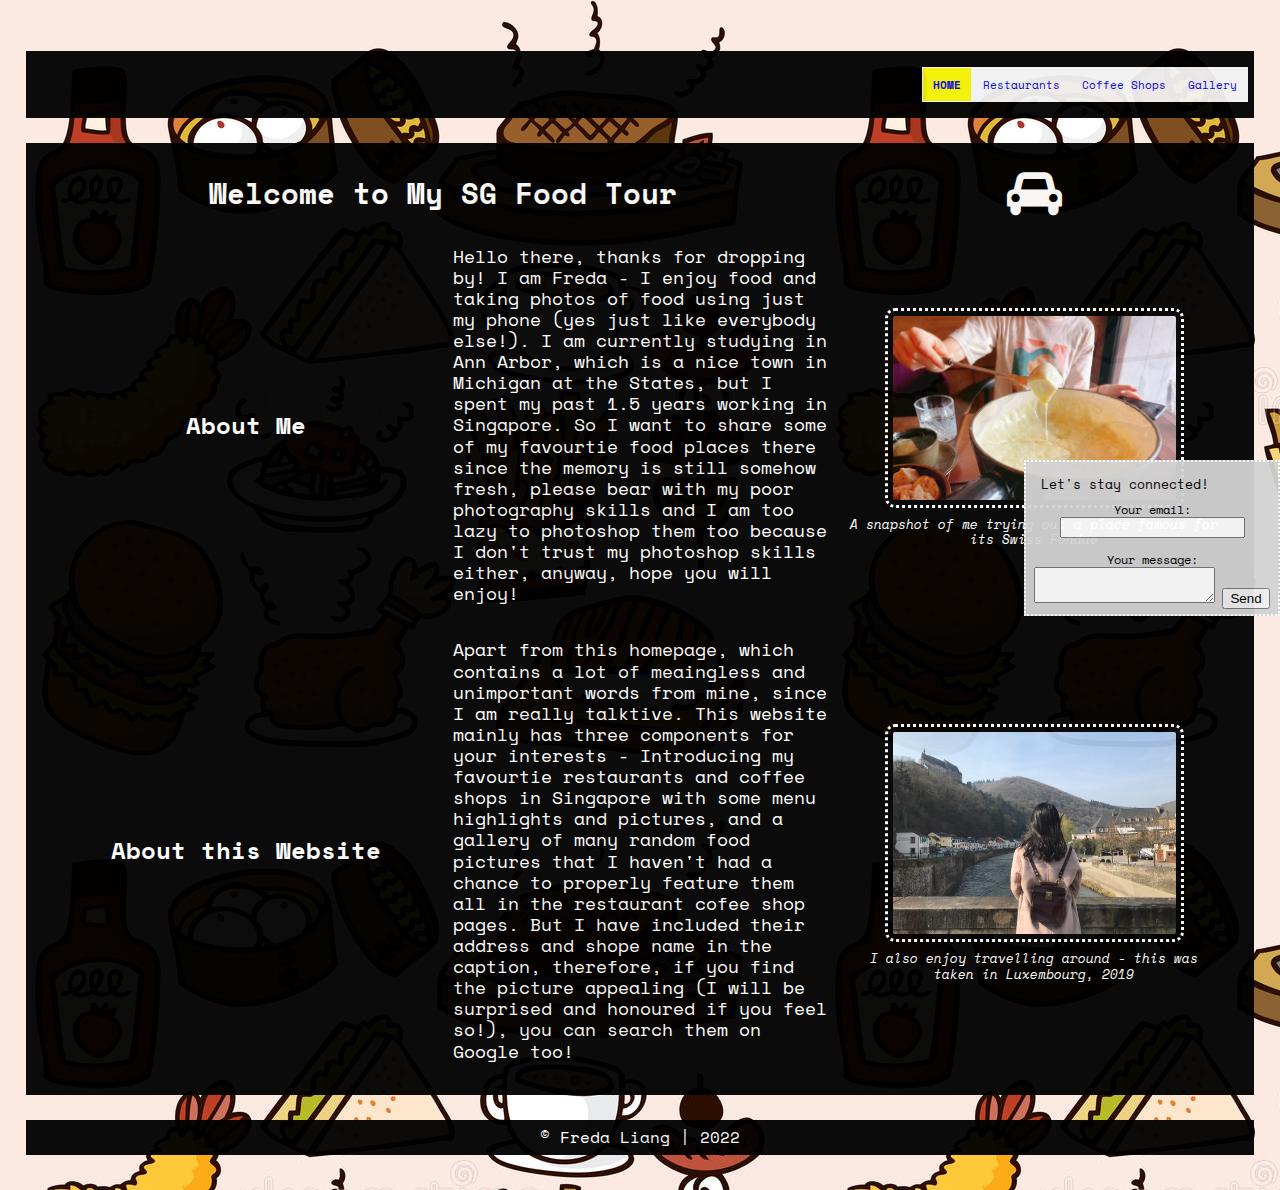
<file: index.html>
<!DOCTYPE html>
<html lang="en">
<!-- All of the meta data for the page belongs in the header tag -->
<head>
	<!-- Google tag (gtag.js) -->
	<script async src="https://www.googletagmanager.com/gtag/js?id=G-FZJ33P96YX"></script>
	<script>
  	window.dataLayer = window.dataLayer || [];
  	function gtag(){dataLayer.push(arguments);}
  	gtag('js', new Date());

  	gtag('config', 'G-FZJ33P96YX');
	</script>

	<!-- Google font -->
	<link rel="preconnect" href="https://fonts.googleapis.com">
	<link rel="preconnect" href="https://fonts.gstatic.com" crossorigin>
	<link href="https://fonts.googleapis.com/css2?family=Space+Mono&display=swap" rel="stylesheet">

	<!-- Font awesome -->
	<link rel="stylesheet" href="https://cdnjs.cloudflare.com/ajax/libs/font-awesome/4.7.0/css/font-awesome.min.css">

	<!-- Regular setting -->
	<meta charset="UTF-8">
	<meta name="viewport" content="width=device-width, initial-scale=1.0">
  <link rel="icon" href="images/favicon.png">
	<link rel="stylesheet" href="css/html5reset.css">
	<link rel="stylesheet" href="css/style.css">
	<title>SG Food Tour</title>
</head>

<body>
	<div class="skip"><a href="#main">Skip to Main Content</a></div>

	<header>
		<nav>
			<ul>
				<li class="active"><a href="index.html">Home</a></li>
				<li><a href="restaurants.html">Restaurants</a></li>
        <li><a href="coffee.html">Coffee Shops</a></li>
        <li><a href="gallery.html">Gallery</a></li>
			</ul>
		</nav>
	</header>

	<main id="main">
		<h1 id="title_home">Welcome to My SG Food Tour</h1>
		<i class="fa fa-car" style="font-size:48px;"></i>
		<h2 class="about_home">About Me</h2>
		<p>
			Hello there, thanks for dropping by! I am Freda - I enjoy food and taking photos of food using just my phone (yes just like
      everybody else!). I am currently studying in Ann Arbor, which is a nice town in Michigan at the States, but I spent my past 1.5 years working in Singapore. So I want to
      share some of my favourtie food places there since the memory is still somehow fresh, please bear with my poor photography skills and I am too lazy to photoshop them too because
			I don't trust my photoshop skills either, anyway, hope you will enjoy!
		</p>

		<figure class="freda">
			<img src="images/freda.jpg" alt="Photo of Freda"/>
			<figcaption>A snapshot of me trying out a place famous for its Swiss Fondue</figcaption>
		</figure>

    <h2 class="about_home">About this Website</h2>
    <p>
      Apart from this homepage, which contains a lot of meaingless and unimportant words from mine, since I am really talktive.
			This website mainly has three components for your interests - Introducing my favourtie restaurants and coffee shops
      in Singapore with some menu highlights and pictures, and a gallery of many random food pictures that I haven't had a chance
			to properly feature them all in the restaurant cofee shop pages. But I have included their address and shope name in the caption,
			therefore, if you find the picture appealing (I will be surprised and honoured if you feel so!), you can search them on Google too!
    </p>

		<figure class="freda">
			<img src="images/freda2.JPG" alt="Another photo of Freda"/>
			<figcaption>I also enjoy travelling around - this was taken in Luxembourg, 2019</figcaption>
		</figure>
	</main>

	<aside>
		<form action="https://formspree.io/f/mdojpygq" method="POST">
			<p>Let's stay connected!</p>
			<label>
			Your email:
			<input type="email" name="email">
			</label>
			<br><br>
			<label>
			Your message:
			<textarea name="message"></textarea>
			</label>
			<!-- your other form fields go here -->
			<button type="submit">Send</button>
		</form>
	</aside>

	<footer>
		&copy; Freda Liang | 2022
	</footer>
</body>
</html>
</file>
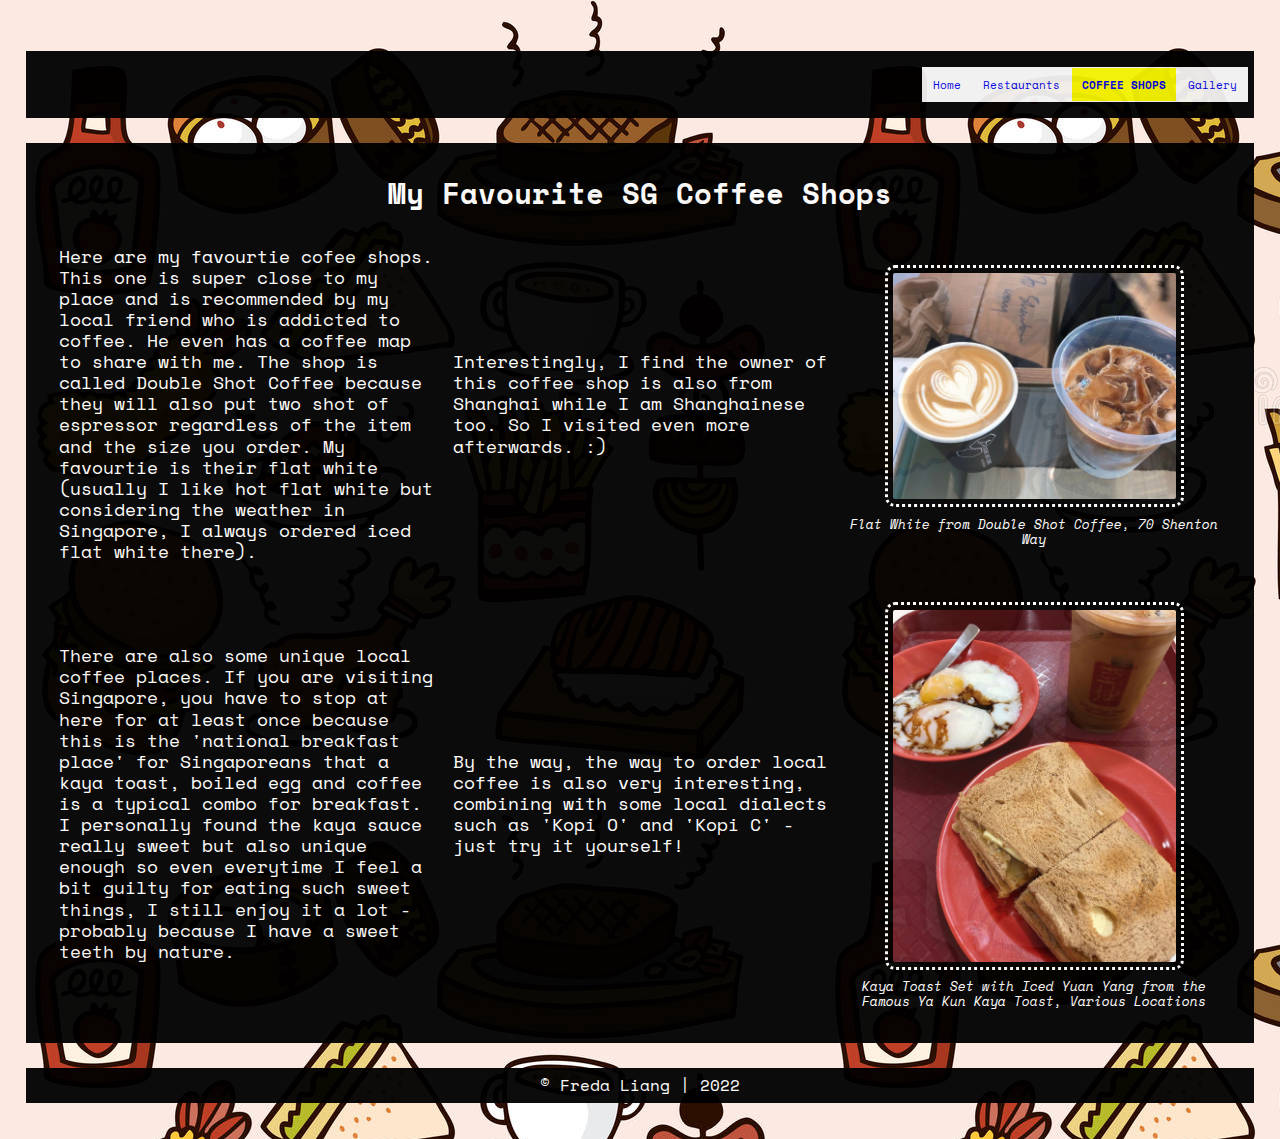
<file: coffee.html>
<!DOCTYPE html>
<html lang="en">
<!-- All of the meta data for the page belongs in the header tag -->
<head>
	<!-- Google tag (gtag.js) -->
	<script async src="https://www.googletagmanager.com/gtag/js?id=G-FZJ33P96YX"></script>
	<script>
		window.dataLayer = window.dataLayer || [];
		function gtag(){dataLayer.push(arguments);}
		gtag('js', new Date());

		gtag('config', 'G-FZJ33P96YX');
	</script>

	<!-- Google font -->
	<link rel="preconnect" href="https://fonts.googleapis.com">
	<link rel="preconnect" href="https://fonts.gstatic.com" crossorigin>
	<link href="https://fonts.googleapis.com/css2?family=Space+Mono&display=swap" rel="stylesheet">

	<!-- Regular setting -->
	<meta charset="UTF-8">
	<meta name="viewport" content="width=device-width, initial-scale=1.0">
	<link rel="icon" href="images/favicon.png">
	<link rel="stylesheet" href="css/html5reset.css">
	<link rel="stylesheet" href="css/style.css">
	<title>SG Coffee Shops</title>
</head>

<body>
	<div class="skip"><a href="#main">Skip to Main Content</a></div>

	<header>
		<nav>
			<ul>
				<li><a href="index.html">Home</a></li>
				<li><a href="restaurants.html">Restaurants</a></li>
        <li class="active"><a href="coffee.html">Coffee Shops</a></li>
        <li><a href="gallery.html">Gallery</a></li>
			</ul>
		</nav>
	</header>

	<main id="main">
		<h1 id="title_coffee">My Favourite SG Coffee Shops</h1>
		<p>
			Here are my favourtie cofee shops. This one is super close to my place and is recommended by my local friend who is addicted to coffee. He even
			has a coffee map to share with me. The shop is called Double Shot Coffee because they will also put two shot of espressor regardless of the item
			and the size you order. My favourtie is their flat white (usually I like hot flat white but considering the weather in Singapore, I always ordered
			iced flat white there).
    </p>
		<p>
			Interestingly, I find the owner of this coffee shop is also from Shanghai while
			I am Shanghainese too. So I visited even more afterwards. :)
		</p>
		<figure class="coffee_fig">
			<img src="images/doubleshot.jpg" alt="Double Shot Coffee" width="500"/>
			<figcaption>Flat White from Double Shot Coffee, 70 Shenton Way</figcaption>
		</figure>
		<p>
			There are also some unique local coffee places. If you are visiting Singapore, you have to stop at here for at least once because this is the 'national breakfast place'
			for Singaporeans that a kaya toast, boiled egg and coffee is a typical combo for breakfast. I personally found the kaya sauce really sweet but also unique enough so even
			everytime I feel a bit guilty for eating such sweet things, I still enjoy it a lot - probably because I have a sweet teeth by nature.
		</p>
		<p>
			By the way, the way to order local coffee is also very interesting, combining with some local dialects such as 'Kopi O' and 'Kopi C' - just try it yourself!
		</p>
		<figure class="coffee_fig">
			<img src="images/yakun.jpg" alt="Ya Kun Kaya Toast" width="500"/>
			<figcaption>Kaya Toast Set with Iced Yuan Yang from the Famous Ya Kun Kaya Toast, Various Locations</figcaption>
		</figure>
	</main>

	<footer>
		&copy; Freda Liang | 2022
	</footer>
</body>
</html>
</file>
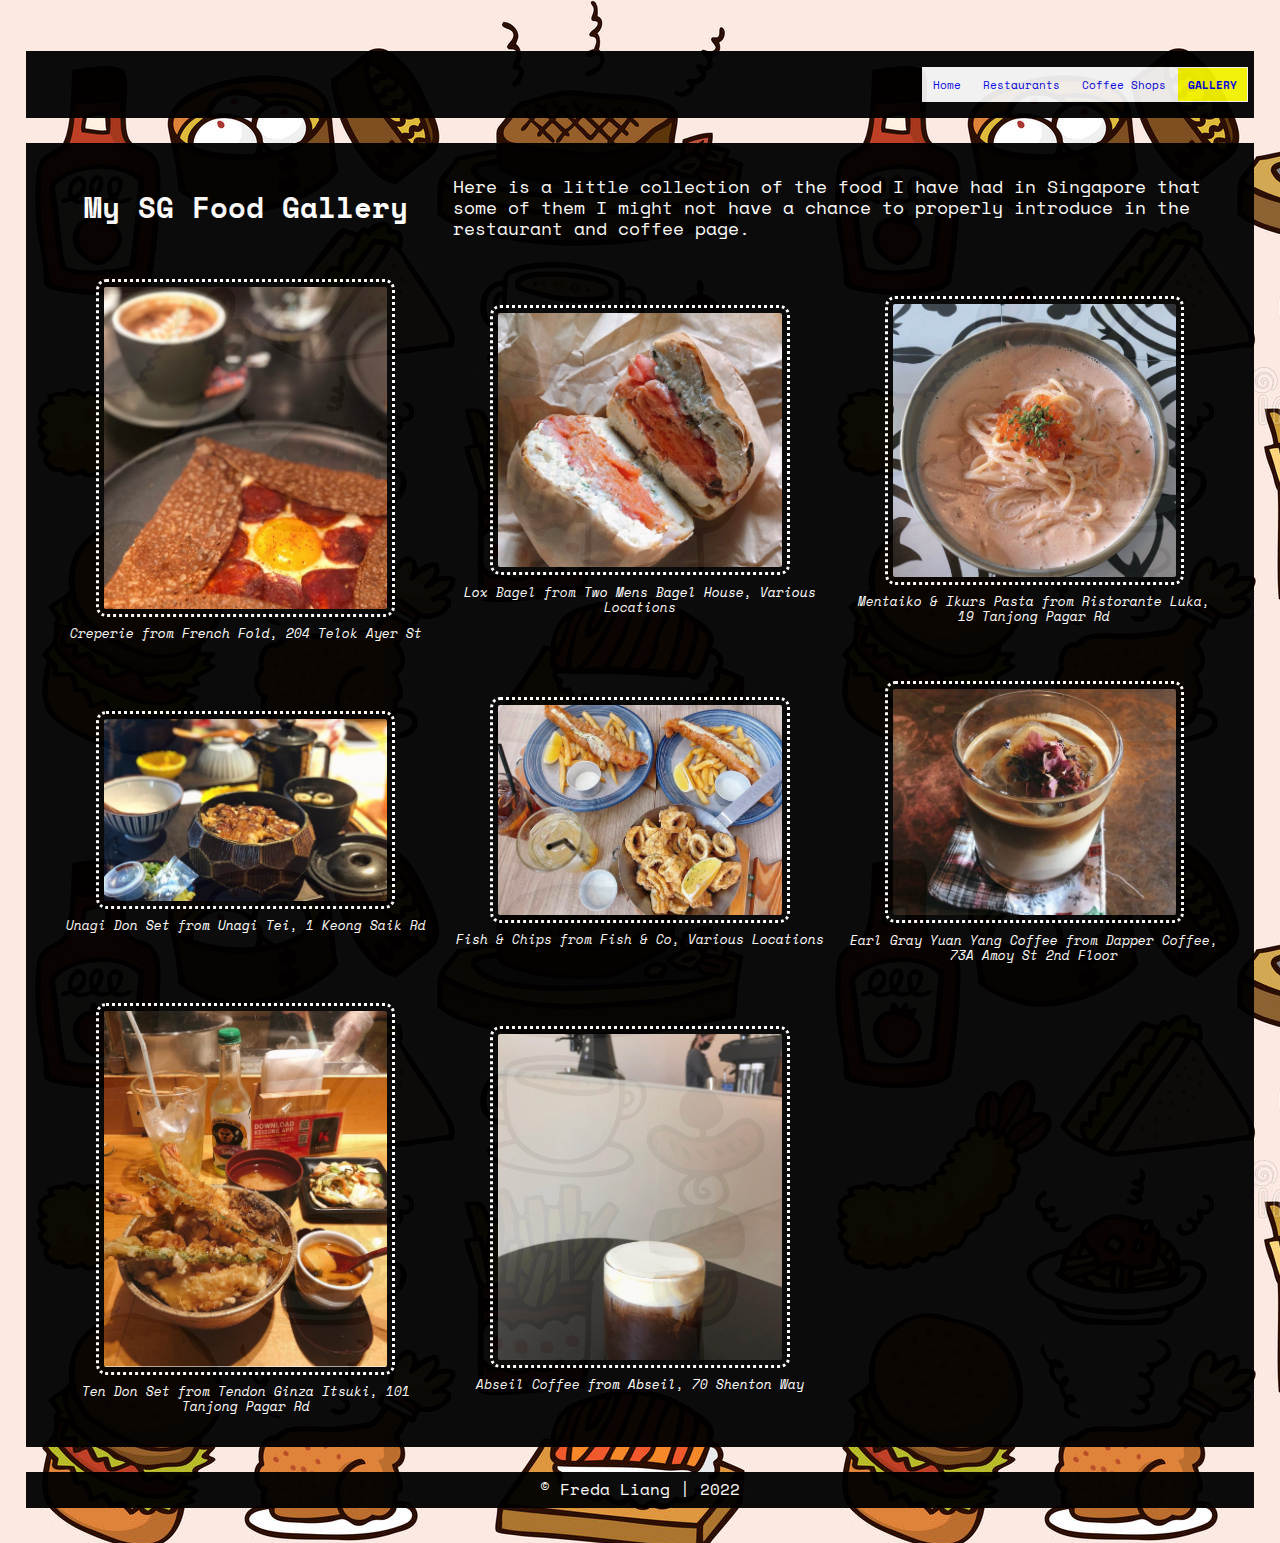
<file: gallery.html>
<!DOCTYPE html>
<html lang="en">
<!-- All of the meta data for the page belongs in the header tag -->
<head>
	<!-- Google tag (gtag.js) -->
	<script async src="https://www.googletagmanager.com/gtag/js?id=G-FZJ33P96YX"></script>
	<script>
  	window.dataLayer = window.dataLayer || [];
  	function gtag(){dataLayer.push(arguments);}
  	gtag('js', new Date());

  	gtag('config', 'G-FZJ33P96YX');
	</script>

	<!-- Google font -->
	<link rel="preconnect" href="https://fonts.googleapis.com">
	<link rel="preconnect" href="https://fonts.gstatic.com" crossorigin>
	<link href="https://fonts.googleapis.com/css2?family=Space+Mono&display=swap" rel="stylesheet">

	<!-- Regular setting -->
	<meta charset="UTF-8">
	<meta name="viewport" content="width=device-width, initial-scale=1.0">
	<link rel="icon" href="images/favicon.png">
	<link rel="stylesheet" href="css/html5reset.css">
	<link rel="stylesheet" href="css/style.css">
	<title>SG Food Gallery</title>
</head>

<body>
	<div class="skip"><a href="#main">Skip to Main Content</a></div>
	<header>

		<nav>
			<ul>
				<li><a href="index.html">Home</a></li>
				<li><a href="restaurants.html">Restaurants</a></li>
        <li><a href="coffee.html">Coffee Shops</a></li>
        <li class="active"><a href="gallery.html">Gallery</a></li>
			</ul>
		</nav>
	</header>

	<main id="main">
		<h1 id="title_gallery">My SG Food Gallery</h1>
		<p id="intro_gallery">
			Here is a little collection of the food I have had in Singapore that some of them I might not have a chance to
			properly introduce in the restaurant and coffee page.
		</p>
		<figure>
			<img src="images/frenchfold.jpg" alt="French Fold"/>
			<figcaption>Creperie from French Fold, 204 Telok Ayer St</figcaption>
		</figure>

		<figure>
			<img src="images/bagel.jpg" alt="Two Mens Bagel House"/>
			<figcaption>Lox Bagel from Two Mens Bagel House, Various Locations</figcaption>
		</figure>

		<figure>
			<img src="images/luka.jpg" alt="Ristorante Luka"/>
			<figcaption>Mentaiko & Ikurs Pasta from Ristorante Luka, 19 Tanjong Pagar Rd</figcaption>
		</figure>

		<figure>
			<img src="images/unagi.jpg" alt="Unagi Tei"/>
			<figcaption>Unagi Don Set from Unagi Tei, 1 Keong Saik Rd</figcaption>
		</figure>

		<figure>
			<img src="images/fishco.jpg" alt="Fish & Co"/>
			<figcaption>Fish & Chips from Fish & Co, Various Locations</figcaption>
		</figure>

		<figure>
			<img src="images/dapper.jpg" alt="Dapper Coffee"/>
			<figcaption>Earl Gray Yuan Yang Coffee from Dapper Coffee, 73A Amoy St 2nd Floor</figcaption>
		</figure>

		<figure>
			<img src="images/tendon.jpg" alt="Tendon Ginza Itsuki"/>
			<figcaption>Ten Don Set from Tendon Ginza Itsuki, 101 Tanjong Pagar Rd</figcaption>
		</figure>

		<figure>
			<img src="images/abseil.jpg" alt="Abseil"/>
			<figcaption>Abseil Coffee from Abseil, 70 Shenton Way</figcaption>
		</figure>
	</main>

	<footer>
		&copy; Freda Liang | 2022
	</footer>
</body>
</html>
</file>
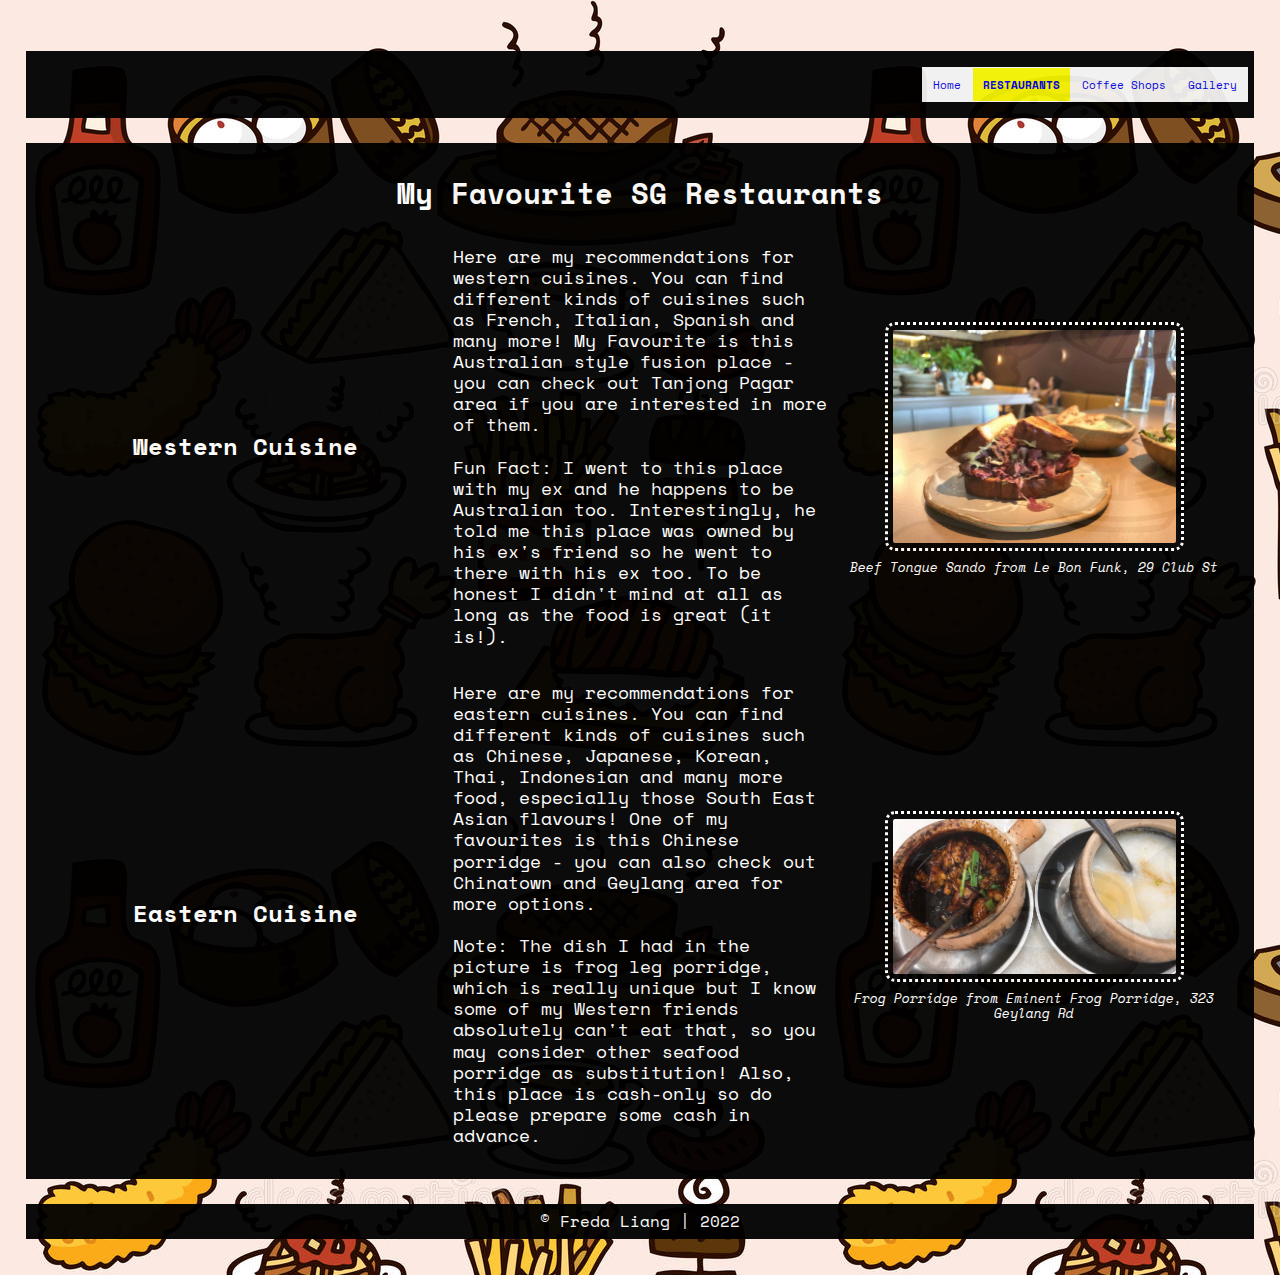
<file: restaurants.html>
<!DOCTYPE html>
<html lang="en">
<!-- All of the meta data for the page belongs in the header tag -->
<head>
	<!-- Google tag (gtag.js) -->
	<script async src="https://www.googletagmanager.com/gtag/js?id=G-FZJ33P96YX"></script>
	<script>
		window.dataLayer = window.dataLayer || [];
		function gtag(){dataLayer.push(arguments);}
		gtag('js', new Date());

		gtag('config', 'G-FZJ33P96YX');
	</script>

	<!-- Google font -->
	<link rel="preconnect" href="https://fonts.googleapis.com">
	<link rel="preconnect" href="https://fonts.gstatic.com" crossorigin>
	<link href="https://fonts.googleapis.com/css2?family=Space+Mono&display=swap" rel="stylesheet">

	<!-- Font awesome -->
	<link rel="stylesheet" href="https://cdnjs.cloudflare.com/ajax/libs/font-awesome/4.7.0/css/font-awesome.min.css">

	<!-- Regular setting -->
	<meta charset="UTF-8">
	<meta name="viewport" content="width=device-width, initial-scale=1.0">
	<link rel="icon" href="images/favicon.png">
	<link rel="stylesheet" href="css/html5reset.css">
	<link rel="stylesheet" href="css/style.css">
	<title>SG Restautants</title>
</head>

<body>
	<div class="skip"><a href="#main">Skip to Main Content</a></div>

	<header>
		<nav>
			<ul>
				<li><a href="index.html">Home</a></li>
				<li class="active"><a href="restaurants.html">Restaurants</a></li>
        <li><a href="coffee.html">Coffee Shops</a></li>
        <li><a href="gallery.html">Gallery</a></li>
			</ul>
		</nav>
	</header>

	<main id="main">
		<h1 id="title_restaurant">My Favourite SG Restaurants</h1>
		<h2>Western Cuisine</h2>
		<p>
			Here are my recommendations for western cuisines. You can find different kinds of cuisines such as
			French, Italian, Spanish and many more! My Favourite is this Australian style fusion place - you can check out Tanjong Pagar area if you are interested in more of them.
			<br><br>
			Fun Fact: I went to this place with my ex and he happens to be Australian too. Interestingly, he told me this place was owned by
			his ex's friend so he went to there with his ex too. To be honest I didn't mind at all as long as the food is great (it is!).
		</p>
		<figure class="restaurant_fig">
			<img src="images/lebonfunk.jpg" alt="Le Bon Funk"/>
			<figcaption>Beef Tongue Sando from Le Bon Funk, 29 Club St</figcaption>
		</figure>
    <h2>Eastern Cuisine</h2>
    <p>
      Here are my recommendations for eastern cuisines. You can find different kinds of cuisines such as
			Chinese, Japanese, Korean, Thai, Indonesian and many more food, especially those South East Asian flavours!
			One of my favourites is this Chinese porridge - you can also check out Chinatown and Geylang area for more options.
			<br><br>
			Note: The dish I had in the picture is frog leg porridge, which is really unique but I know some of my Western friends absolutely can't eat that, so you may consider
			other seafood porridge as substitution! Also, this place is cash-only so do please prepare some cash in advance.
		</p>
		<figure class="restaurant_fig">
			<img src="images/eminent.jpg" alt="Eminent Frog Porridge"/>
			<figcaption>Frog Porridge from Eminent Frog Porridge, 323 Geylang Rd</figcaption>
		</figure>
	</main>

	<footer>
		&copy; Freda Liang | 2022
	</footer>
</body>
</html>
</file>
<file: css/style.css>
/*Add padding and margin to space out the page.
Make the font larger too.*/
body{
	font-family: 'Space Mono', monospace, Baskerville;
	color: white;
	margin:1%;
	padding:1%;
	background-image: url('../images/background.jpeg');
	display: grid;
	grid-template-columns: 1fr;
	grid-row-gap: 15px;
	line-height: 1.2;
}

.skip a{
  background: white;
  left: 0;
  padding: 6px;
  z-index: 1;
  position:absolute;
  left: -500px;
  top: -40px;
}

.skip a:focus{
  background: white;
  top: 0;
  left: 0;
  padding: 6px;
  z-index: 1;
  position: absolute;
}


/*Make the h1 heading bigger with a bold font*/
h1{
	font-size: 1.8em;
	font-weight: bold;
}

h2{
	font-size: 1.5em;
	font-weight: bold;
}

p{
	font-size: 1.2em;
}

/*Improve the spacing for paragraphs AND headings*/
p, h1, h2 {
  padding: 10px;
}

a {
	text-decoration: none;
}

a:hover{
	text-decoration: underline;
}

.active{
	background-color: yellow;
  text-transform: uppercase;
	text-align: center;
	font-weight: bold;
}

/*Style the images */
figure{
	margin: 10px;
	animation: fadeIn 5s;
}
img{
		height:auto;
		box-sizing: border-box;
		border: 3px dotted white;
    border-radius: 10px;
    padding: 5px;
		margin: 5px;
}

img:hover{
	width: 95%;
	transition: 1s;
}

/*Add borders around the main components and some
space too*/
header, nav, main, aside, footer{
	border: 3px solid black;
	margin: 10px 0;
	background-color: black;
	opacity: 0.95;
}

footer{
	text-align: center;
	font-size: 1em;
	padding: 5px;
}

/*Make main tag as the flex container*/
main{
	display: flex;
	flex-wrap: wrap;
	flex-direction: column;
	margin: auto;
	justify-content: space-around;
	text-align: center;
	padding: 20px;
	box-sizing: border-box;
}


main img{
	justify-content: center;
	width: 80%;
	height: auto;
}


/*Change the styling for all of the list
items in the nav section*/
nav {
	display: flex;
	flex-wrap: wrap;
	justify-content: center;
	box-sizing: border-box;
}
nav li{
	background-color: white;
	text-align: center;
	font-size: 0.7em;
	padding:10px;
	border:1px solid white;
	flex-direction: column;

}

figcaption{
	font-size: 0.8em;
	font-style: italic;
}

aside{
	text-align: center;
	padding: 5px;
	box-sizing: border-box;
}

/*tablet version*/
@media all and (min-width: 680px){
	/*change the grid layout for the desktop*/
	main{
		display: grid;
		grid-template-columns: 1fr 1fr;
		align-items: center;
		grid-row-gap: 25px;
		text-align: center;
	}

	.freda, .restaurant_fig, .coffee_fig{
		grid-column: 1 / -1;
	}

	#title_restaurant, #title_coffee{
		grid-column: 1 / -1;
	}

	header{
		display: grid;
		grid-template-columns: 1fr;
	}

	nav{
		width: 100%;
		grid-column: 1 / -1;
	}


	nav ul{
		display: flex;
		flex-wrap: wrap;
		flex-direction: row;
	}

	/*special fixed position for aside form on tablet and mobile versions on homepage*/
	aside{
		position: fixed;
		right: 0;
		top: 50%;
		width: 20%;
		height: auto;
		border: 2px dotted white;
		padding: 5px;
		box-sizing: border-box;
		background-color: lightgray;
		color: black;
		font-size: 0.75em;
	}


}

/*Desktop version*/
@media all and (min-width: 960px){
	/*change the grid layout for the desktop*/
	main{
		display: grid;
		grid-template-columns: 1fr 1fr 1fr;
		align-items: center;
		grid-row-gap: 15px;
	}

	p{
		font-size: 1.1em;
		text-align: left;
	}

	#title_home{
		grid-column: 1 / span 2;
	}

	i{
		grid-column: 3 / span 1;
	}

	.freda, .restaurant_fig, .coffee_fig{
		grid-column: 3 / span 1;
	}

	#intro_gallery{
		grid-column: 2 / span 2;
	}

	nav{
		display: flex;
		flex-wrap: wrap;
		flex-direction: row;
		justify-content: flex-end;
		grid-column: 1 / -1;
	}

}

/*Animation for the images*/
@keyframes fadeIn{
  0% {opacity: 0;}
  100% {opacity: 1;}
}

/*No animation for the images if the user prefers-reduced-motion */
@media (prefers-reduced-motion) {
  figure {
    animation: fadeIn 5s;
  }
}
</file>
